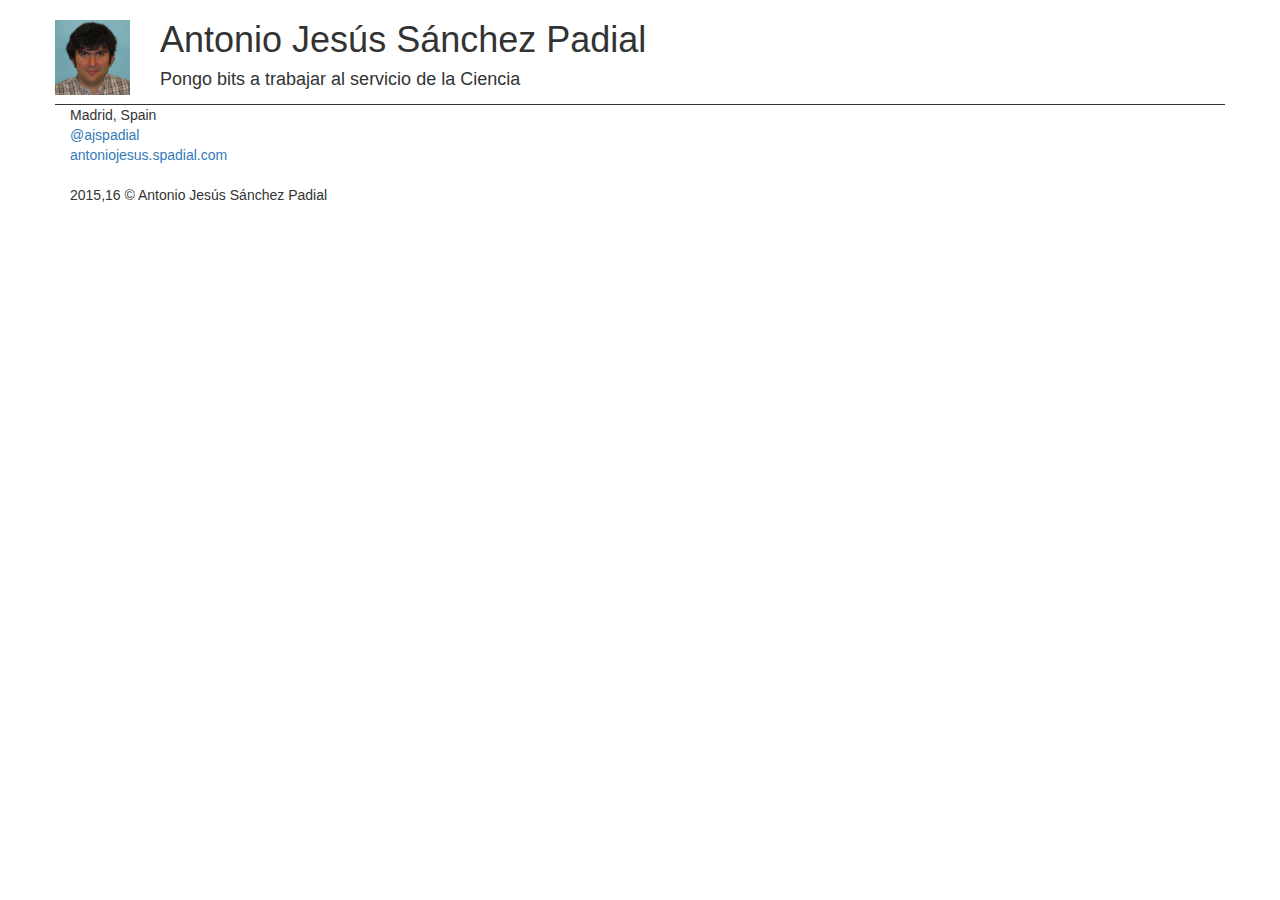
<file: index.html>
<html lang="es">
  <head>
    <meta charset="utf-8">
    <title>ajspadial ::: Antonio Jesús Sánchez Padial</title>
    <link rel="stylesheet" href="https://maxcdn.bootstrapcdn.com/bootstrap/3.3.4/css/bootstrap.min.css">
    <link rel="stylesheet" href="css/main.css">
    <link rel="icon" href="img/ajspadial.jpg">
  </head>
  <body class="vcard">
    <div class="container">
      <div class="row">
      <div class="header">
        <img class="picture u-photo" src="img/ajspadial.jpg">
        <h1 class="fn"><span class="given-name">Antonio Jesús</span> <span class="family-name">Sánchez Padial</span></h1>
        <h4 class="p-note">Pongo bits a trabajar al servicio de la Ciencia</h4>
      </div>
      <div class="col-md-3 ">
      <address>
        <span class="addr"><span class="locality">Madrid</span>, <span class="country-name">Spain</span></span><br>
        <a href="https://twitter.com/ajspadial" rel="me">@ajspadial</a><br>
        <a class="u-url" href="http://antoniojesus.spadial.com" rel="me">antoniojesus.spadial.com</a>

      </address>
      </div>
      </div>
      <footer>
        2015,16 © Antonio Jesús Sánchez Padial
      </footer>
    </div>
    <script src="https://maxcdn.bootstrapcdn.com/bootstrap/3.3.4/js/bootstrap.min.js"></script>
  </body>
</html>
</file>
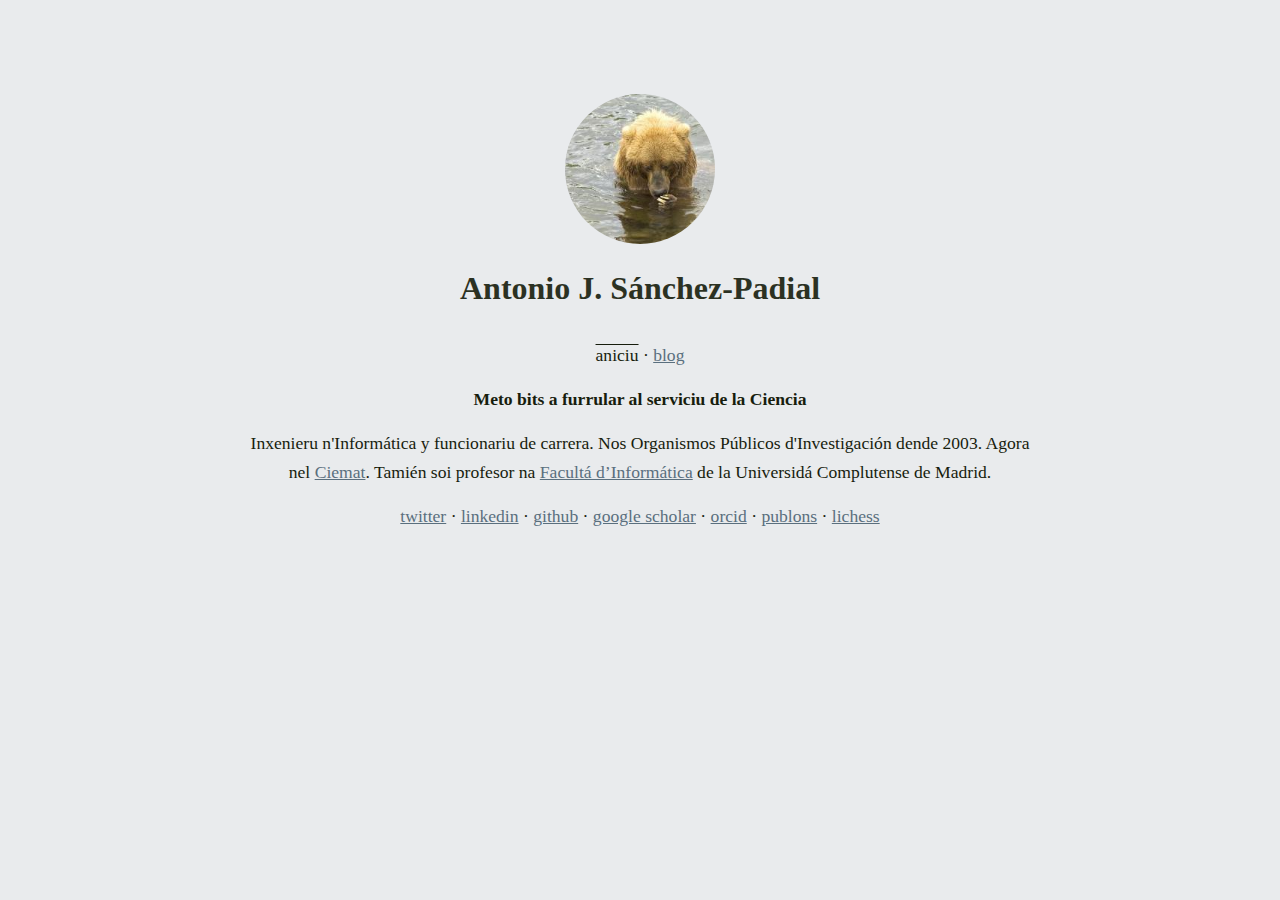
<file: 2024/index.html>
<!DOCTYPE html>
<html xmlns="http://www.w3.org/1999/xhtml" lang="en" xml:lang="en"><head>

<meta charset="utf-8">
<meta name="generator" content="quarto-1.3.433">

<meta name="viewport" content="width=device-width, initial-scale=1.0, user-scalable=yes">


<title>Antonio J. Sánchez-Padial</title>
<style>
code{white-space: pre-wrap;}
span.smallcaps{font-variant: small-caps;}
div.columns{display: flex; gap: min(4vw, 1.5em);}
div.column{flex: auto; overflow-x: auto;}
div.hanging-indent{margin-left: 1.5em; text-indent: -1.5em;}
ul.task-list{list-style: none;}
ul.task-list li input[type="checkbox"] {
  width: 0.8em;
  margin: 0 0.8em 0.2em -1em; /* quarto-specific, see https://github.com/quarto-dev/quarto-cli/issues/4556 */ 
  vertical-align: middle;
}
</style>


<script src="site_libs/quarto-nav/quarto-nav.js"></script>
<script src="site_libs/clipboard/clipboard.min.js"></script>
<script src="site_libs/quarto-search/autocomplete.umd.js"></script>
<script src="site_libs/quarto-search/fuse.min.js"></script>
<script src="site_libs/quarto-search/quarto-search.js"></script>
<meta name="quarto:offset" content="./">
<script src="site_libs/quarto-html/quarto.js"></script>
<script src="site_libs/quarto-html/popper.min.js"></script>
<script src="site_libs/quarto-html/tippy.umd.min.js"></script>
<link href="site_libs/quarto-html/tippy.css" rel="stylesheet">
<link href="site_libs/quarto-html/quarto-syntax-highlighting.css" rel="stylesheet" id="quarto-text-highlighting-styles">
<script src="site_libs/bootstrap/bootstrap.min.js"></script>
<link href="site_libs/bootstrap/bootstrap-icons.css" rel="stylesheet">
<link href="site_libs/bootstrap/bootstrap.min.css" rel="stylesheet" id="quarto-bootstrap" data-mode="light">
<script id="quarto-search-options" type="application/json">{
  "location": "sidebar",
  "copy-button": false,
  "collapse-after": 3,
  "panel-placement": "start",
  "type": "textbox",
  "limit": 20,
  "language": {
    "search-no-results-text": "No results",
    "search-matching-documents-text": "matching documents",
    "search-copy-link-title": "Copy link to search",
    "search-hide-matches-text": "Hide additional matches",
    "search-more-match-text": "more match in this document",
    "search-more-matches-text": "more matches in this document",
    "search-clear-button-title": "Clear",
    "search-detached-cancel-button-title": "Cancel",
    "search-submit-button-title": "Submit",
    "search-label": "Search"
  }
}</script>


<link rel="stylesheet" href="styles.css">
</head>

<body class="fullcontent">

<div id="quarto-search-results"></div>
<!-- content -->
<div id="quarto-content" class="quarto-container page-columns page-rows-contents page-layout-article">
<!-- sidebar -->
<!-- margin-sidebar -->
    
<!-- main -->
<div class="quarto-about-jolla">
  <img src="bear200.jpg" class="about-image
  round " style="height: 150px; width: 150px;">
 <header id="title-block-header" class="quarto-title-block default">
<div class="quarto-title">
<h1 class="title">Antonio J. Sánchez-Padial</h1>
</div>
<div class="quarto-title-meta">
  </div>
</header><main class="content" id="quarto-document-content">
<p><span class="current-menu">aniciu</span> · <a href="./blog">blog</a></p>
<p><strong>Meto bits a furrular al serviciu de la Ciencia</strong></p>
<p>Inxenieru n'Informática y funcionariu de carrera. Nos Organismos Públicos d'Investigación dende 2003. Agora nel <a href="https://ciemat.es/">Ciemat</a>. 
  Tamién soi profesor na <a href="https://informatica.ucm.es/">Facultá d’Informática</a> de la Universidá Complutense de Madrid.</p>
<p><a href="https://twitter.com/ajspadial">twitter</a> · <a href="https://linkedin.com/li/ajspadial">linkedin</a> · <a href="https://github.com/ajspadial">github</a> · <a href="https://scholar.google.es/citations?user=Z5lx1_0AAAAJ">google scholar</a> · <a href="https://orcid.org/0000-0001-9532-3133">orcid</a> · <a href="https://publons.com/researcher/1487009/antonio-j-sanchez-padial/">publons</a> · <a href="https://lichess.org/@/ElPadial">lichess</a></p>
<script>
  var image = document.getElementsByClassName("about-image")[0];
  console.log(image);
  image.onmouseover = function(){this.src='M_Q1Be0g_400x400.jpg';};
  image.onmouseout = function(){this.src='bear200.jpg'};
</script>


</main>  
</div>
 <!-- /main -->
<script id="quarto-html-after-body" type="application/javascript">
window.document.addEventListener("DOMContentLoaded", function (event) {
  const toggleBodyColorMode = (bsSheetEl) => {
    const mode = bsSheetEl.getAttribute("data-mode");
    const bodyEl = window.document.querySelector("body");
    if (mode === "dark") {
      bodyEl.classList.add("quarto-dark");
      bodyEl.classList.remove("quarto-light");
    } else {
      bodyEl.classList.add("quarto-light");
      bodyEl.classList.remove("quarto-dark");
    }
  }
  const toggleBodyColorPrimary = () => {
    const bsSheetEl = window.document.querySelector("link#quarto-bootstrap");
    if (bsSheetEl) {
      toggleBodyColorMode(bsSheetEl);
    }
  }
  toggleBodyColorPrimary();  
  const isCodeAnnotation = (el) => {
    for (const clz of el.classList) {
      if (clz.startsWith('code-annotation-')) {                     
        return true;
      }
    }
    return false;
  }
  const clipboard = new window.ClipboardJS('.code-copy-button', {
    text: function(trigger) {
      const codeEl = trigger.previousElementSibling.cloneNode(true);
      for (const childEl of codeEl.children) {
        if (isCodeAnnotation(childEl)) {
          childEl.remove();
        }
      }
      return codeEl.innerText;
    }
  });
  clipboard.on('success', function(e) {
    // button target
    const button = e.trigger;
    // don't keep focus
    button.blur();
    // flash "checked"
    button.classList.add('code-copy-button-checked');
    var currentTitle = button.getAttribute("title");
    button.setAttribute("title", "Copied!");
    let tooltip;
    if (window.bootstrap) {
      button.setAttribute("data-bs-toggle", "tooltip");
      button.setAttribute("data-bs-placement", "left");
      button.setAttribute("data-bs-title", "Copied!");
      tooltip = new bootstrap.Tooltip(button, 
        { trigger: "manual", 
          customClass: "code-copy-button-tooltip",
          offset: [0, -8]});
      tooltip.show();    
    }
    setTimeout(function() {
      if (tooltip) {
        tooltip.hide();
        button.removeAttribute("data-bs-title");
        button.removeAttribute("data-bs-toggle");
        button.removeAttribute("data-bs-placement");
      }
      button.setAttribute("title", currentTitle);
      button.classList.remove('code-copy-button-checked');
    }, 1000);
    // clear code selection
    e.clearSelection();
  });
  function tippyHover(el, contentFn) {
    const config = {
      allowHTML: true,
      content: contentFn,
      maxWidth: 500,
      delay: 100,
      arrow: false,
      appendTo: function(el) {
          return el.parentElement;
      },
      interactive: true,
      interactiveBorder: 10,
      theme: 'quarto',
      placement: 'bottom-start'
    };
    window.tippy(el, config); 
  }
  const noterefs = window.document.querySelectorAll('a[role="doc-noteref"]');
  for (var i=0; i<noterefs.length; i++) {
    const ref = noterefs[i];
    tippyHover(ref, function() {
      // use id or data attribute instead here
      let href = ref.getAttribute('data-footnote-href') || ref.getAttribute('href');
      try { href = new URL(href).hash; } catch {}
      const id = href.replace(/^#\/?/, "");
      const note = window.document.getElementById(id);
      return note.innerHTML;
    });
  }
      let selectedAnnoteEl;
      const selectorForAnnotation = ( cell, annotation) => {
        let cellAttr = 'data-code-cell="' + cell + '"';
        let lineAttr = 'data-code-annotation="' +  annotation + '"';
        const selector = 'span[' + cellAttr + '][' + lineAttr + ']';
        return selector;
      }
      const selectCodeLines = (annoteEl) => {
        const doc = window.document;
        const targetCell = annoteEl.getAttribute("data-target-cell");
        const targetAnnotation = annoteEl.getAttribute("data-target-annotation");
        const annoteSpan = window.document.querySelector(selectorForAnnotation(targetCell, targetAnnotation));
        const lines = annoteSpan.getAttribute("data-code-lines").split(",");
        const lineIds = lines.map((line) => {
          return targetCell + "-" + line;
        })
        let top = null;
        let height = null;
        let parent = null;
        if (lineIds.length > 0) {
            //compute the position of the single el (top and bottom and make a div)
            const el = window.document.getElementById(lineIds[0]);
            top = el.offsetTop;
            height = el.offsetHeight;
            parent = el.parentElement.parentElement;
          if (lineIds.length > 1) {
            const lastEl = window.document.getElementById(lineIds[lineIds.length - 1]);
            const bottom = lastEl.offsetTop + lastEl.offsetHeight;
            height = bottom - top;
          }
          if (top !== null && height !== null && parent !== null) {
            // cook up a div (if necessary) and position it 
            let div = window.document.getElementById("code-annotation-line-highlight");
            if (div === null) {
              div = window.document.createElement("div");
              div.setAttribute("id", "code-annotation-line-highlight");
              div.style.position = 'absolute';
              parent.appendChild(div);
            }
            div.style.top = top - 2 + "px";
            div.style.height = height + 4 + "px";
            let gutterDiv = window.document.getElementById("code-annotation-line-highlight-gutter");
            if (gutterDiv === null) {
              gutterDiv = window.document.createElement("div");
              gutterDiv.setAttribute("id", "code-annotation-line-highlight-gutter");
              gutterDiv.style.position = 'absolute';
              const codeCell = window.document.getElementById(targetCell);
              const gutter = codeCell.querySelector('.code-annotation-gutter');
              gutter.appendChild(gutterDiv);
            }
            gutterDiv.style.top = top - 2 + "px";
            gutterDiv.style.height = height + 4 + "px";
          }
          selectedAnnoteEl = annoteEl;
        }
      };
      const unselectCodeLines = () => {
        const elementsIds = ["code-annotation-line-highlight", "code-annotation-line-highlight-gutter"];
        elementsIds.forEach((elId) => {
          const div = window.document.getElementById(elId);
          if (div) {
            div.remove();
          }
        });
        selectedAnnoteEl = undefined;
      };
      // Attach click handler to the DT
      const annoteDls = window.document.querySelectorAll('dt[data-target-cell]');
      for (const annoteDlNode of annoteDls) {
        annoteDlNode.addEventListener('click', (event) => {
          const clickedEl = event.target;
          if (clickedEl !== selectedAnnoteEl) {
            unselectCodeLines();
            const activeEl = window.document.querySelector('dt[data-target-cell].code-annotation-active');
            if (activeEl) {
              activeEl.classList.remove('code-annotation-active');
            }
            selectCodeLines(clickedEl);
            clickedEl.classList.add('code-annotation-active');
          } else {
            // Unselect the line
            unselectCodeLines();
            clickedEl.classList.remove('code-annotation-active');
          }
        });
      }
  const findCites = (el) => {
    const parentEl = el.parentElement;
    if (parentEl) {
      const cites = parentEl.dataset.cites;
      if (cites) {
        return {
          el,
          cites: cites.split(' ')
        };
      } else {
        return findCites(el.parentElement)
      }
    } else {
      return undefined;
    }
  };
  var bibliorefs = window.document.querySelectorAll('a[role="doc-biblioref"]');
  for (var i=0; i<bibliorefs.length; i++) {
    const ref = bibliorefs[i];
    const citeInfo = findCites(ref);
    if (citeInfo) {
      tippyHover(citeInfo.el, function() {
        var popup = window.document.createElement('div');
        citeInfo.cites.forEach(function(cite) {
          var citeDiv = window.document.createElement('div');
          citeDiv.classList.add('hanging-indent');
          citeDiv.classList.add('csl-entry');
          var biblioDiv = window.document.getElementById('ref-' + cite);
          if (biblioDiv) {
            citeDiv.innerHTML = biblioDiv.innerHTML;
          }
          popup.appendChild(citeDiv);
        });
        return popup.innerHTML;
      });
    }
  }
});
</script>
</div> <!-- /content -->



</body></html>
</file>
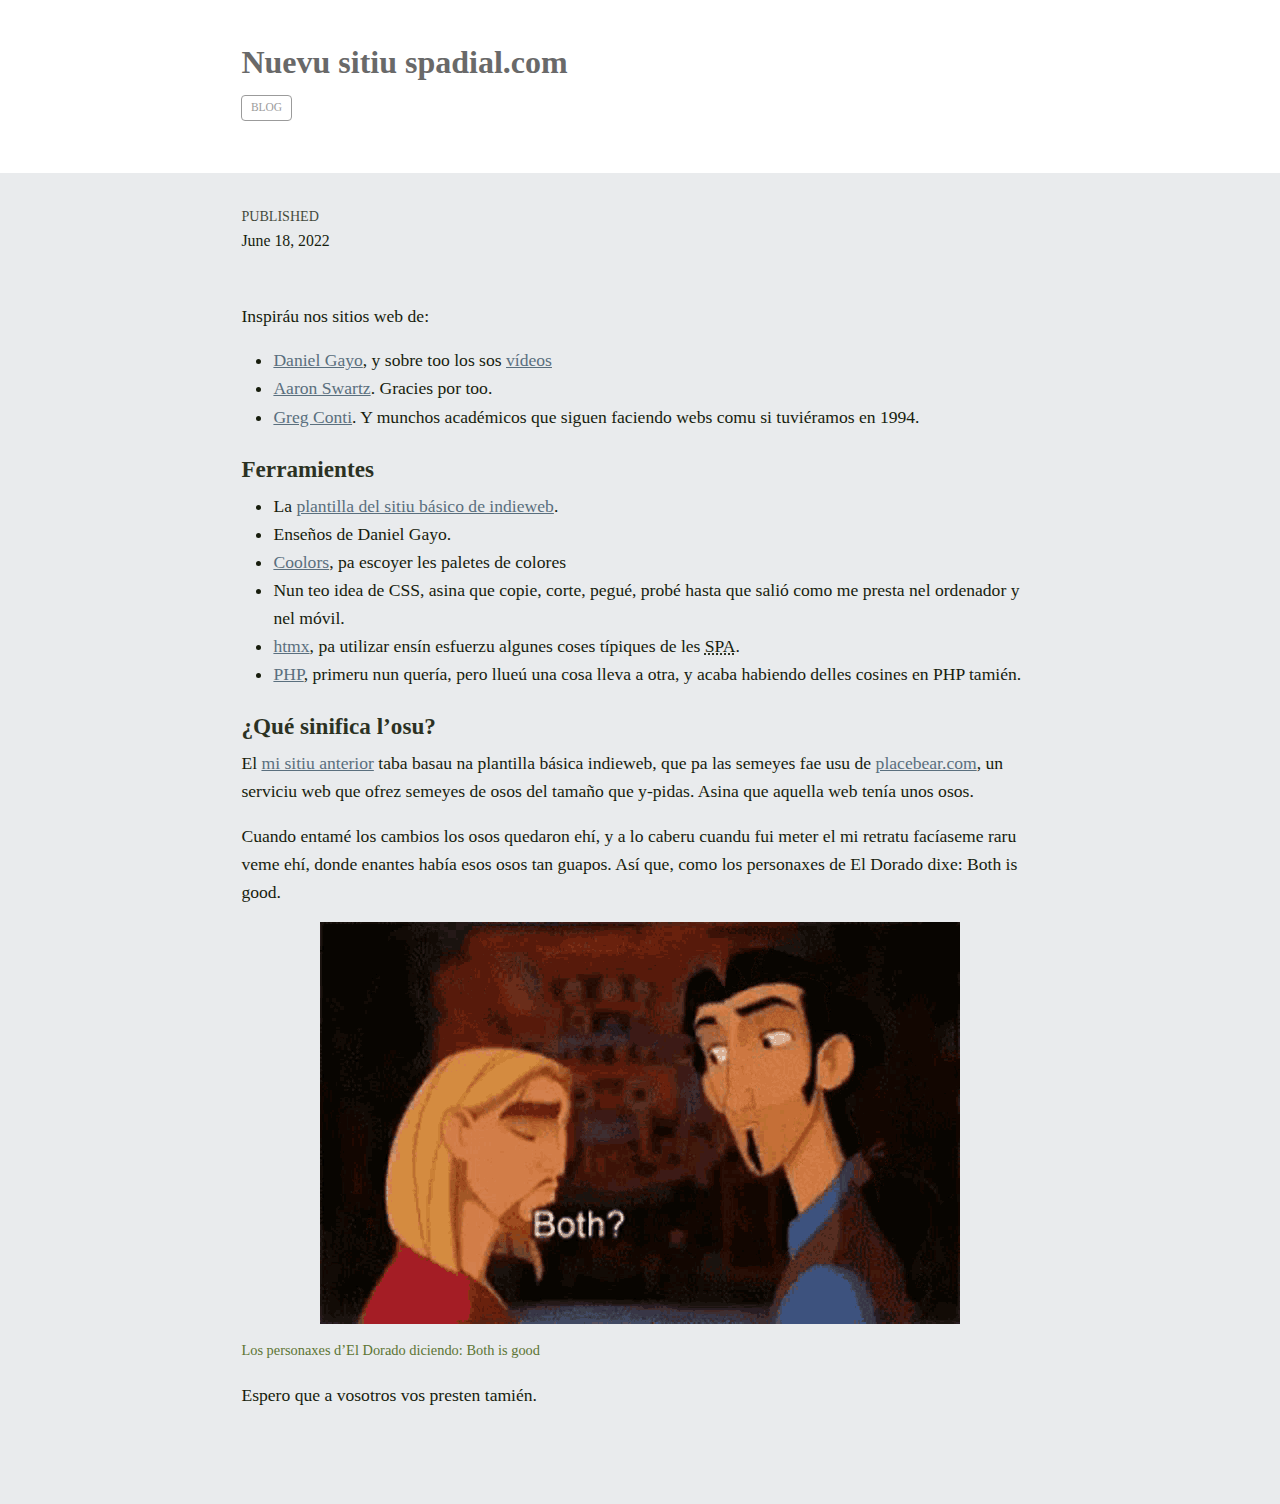
<file: 2024/blog/posts/nuevu-sitiu/index.html>
<!DOCTYPE html>
<html xmlns="http://www.w3.org/1999/xhtml" lang="ast" xml:lang="ast"><head>

<meta charset="utf-8">
<meta name="generator" content="quarto-1.3.433">

<meta name="viewport" content="width=device-width, initial-scale=1.0, user-scalable=yes">

<meta name="dcterms.date" content="2022-06-18">

<title>Nuevu sitiu spadial.com</title>
<style>
code{white-space: pre-wrap;}
span.smallcaps{font-variant: small-caps;}
div.columns{display: flex; gap: min(4vw, 1.5em);}
div.column{flex: auto; overflow-x: auto;}
div.hanging-indent{margin-left: 1.5em; text-indent: -1.5em;}
ul.task-list{list-style: none;}
ul.task-list li input[type="checkbox"] {
  width: 0.8em;
  margin: 0 0.8em 0.2em -1em; /* quarto-specific, see https://github.com/quarto-dev/quarto-cli/issues/4556 */ 
  vertical-align: middle;
}
</style>


<script src="../../../site_libs/quarto-nav/quarto-nav.js"></script>
<script src="../../../site_libs/clipboard/clipboard.min.js"></script>
<script src="../../../site_libs/quarto-search/autocomplete.umd.js"></script>
<script src="../../../site_libs/quarto-search/fuse.min.js"></script>
<script src="../../../site_libs/quarto-search/quarto-search.js"></script>
<meta name="quarto:offset" content="../../../">
<script src="../../../site_libs/quarto-html/quarto.js"></script>
<script src="../../../site_libs/quarto-html/popper.min.js"></script>
<script src="../../../site_libs/quarto-html/tippy.umd.min.js"></script>
<script src="../../../site_libs/quarto-html/anchor.min.js"></script>
<link href="../../../site_libs/quarto-html/tippy.css" rel="stylesheet">
<link href="../../../site_libs/quarto-html/quarto-syntax-highlighting.css" rel="stylesheet" id="quarto-text-highlighting-styles">
<script src="../../../site_libs/bootstrap/bootstrap.min.js"></script>
<link href="../../../site_libs/bootstrap/bootstrap-icons.css" rel="stylesheet">
<link href="../../../site_libs/bootstrap/bootstrap.min.css" rel="stylesheet" id="quarto-bootstrap" data-mode="light">
<script id="quarto-search-options" type="application/json">{
  "location": "sidebar",
  "copy-button": false,
  "collapse-after": 3,
  "panel-placement": "start",
  "type": "textbox",
  "limit": 20,
  "language": {
    "search-no-results-text": "No results",
    "search-matching-documents-text": "matching documents",
    "search-copy-link-title": "Copy link to search",
    "search-hide-matches-text": "Hide additional matches",
    "search-more-match-text": "more match in this document",
    "search-more-matches-text": "more matches in this document",
    "search-clear-button-title": "Clear",
    "search-detached-cancel-button-title": "Cancel",
    "search-submit-button-title": "Submit",
    "search-label": "Search"
  }
}</script>


<link rel="stylesheet" href="../../../styles.css">
</head>

<body class="fullcontent">

<div id="quarto-search-results"></div>
<!-- content -->
<header id="title-block-header" class="quarto-title-block default page-columns page-full">
  <div class="quarto-title-banner page-columns page-full">
    <div class="quarto-title column-body">
      <h1 class="title">Nuevu sitiu spadial.com</h1>
                                <div class="quarto-categories">
                <div class="quarto-category">blog</div>
              </div>
                  </div>
  </div>
    
  
  <div class="quarto-title-meta">

      
      <div>
      <div class="quarto-title-meta-heading">Published</div>
      <div class="quarto-title-meta-contents">
        <p class="date">June 18, 2022</p>
      </div>
    </div>
    
      
    </div>
    
  
  </header><div id="quarto-content" class="quarto-container page-columns page-rows-contents page-layout-article">
<!-- sidebar -->
<!-- margin-sidebar -->
    
<!-- main -->
<main class="content quarto-banner-title-block" id="quarto-document-content">




<p>Inspiráu nos sitios web de:</p>
<ul>
<li><a href="https://danigayo.info/">Daniel Gayo</a>, y sobre too los sos <a href="https://www.youtube.com/playlist?list=PLoSpcFclox5vvSS3cMXhij9HIHK15iDtj">vídeos</a><br>
</li>
<li><a href="http://www.aaronsw.com/">Aaron Swartz</a>. Gracies por too.<br>
</li>
<li><a href="http://www.gregconti.com/">Greg Conti</a>. Y munchos académicos que siguen faciendo webs comu si tuviéramos en 1994.</li>
</ul>
<section id="ferramientes" class="level3">
<h3 class="anchored" data-anchor-id="ferramientes">Ferramientes</h3>
<ul>
<li>La <a href="https://github.com/indieweb/blank-gh-site">plantilla del sitiu básico de indieweb</a>.<br>
</li>
<li>Enseños de Daniel Gayo.<br>
</li>
<li><a href="https://coolors.co/">Coolors</a>, pa escoyer les paletes de colores<br>
</li>
<li>Nun teo idea de CSS, asina que copie, corte, pegué, probé hasta que salió como me presta nel ordenador y nel móvil.<br>
</li>
<li><a href="https://htmx.org/">htmx</a>, pa utilizar ensín esfuerzu algunes coses típiques de les <acronym lang="en" title="Single Page Application">SPA</acronym>.<br>
</li>
<li><a href="https://www.php.net/">PHP</a>, primeru nun quería, pero llueú una cosa lleva a otra, y acaba habiendo delles cosines en PHP tamién.</li>
</ul>
</section>
<section id="qué-sinifica-losu" class="level3">
<h3 class="anchored" data-anchor-id="qué-sinifica-losu">¿Qué sinifica l’osu?</h3>
<p>El <a href="https://web.archive.org/web/20220518231002/http://www.spadial.com/">mi sitiu anterior</a> taba basau na plantilla básica indieweb, que pa las semeyes fae usu de <a href="https://placebear.com">placebear.com</a>, un serviciu web que ofrez semeyes de osos del tamaño que y-pidas. Asina que aquella web tenía unos osos.</p>
<p>Cuando entamé los cambios los osos quedaron ehí, y a lo caberu cuandu fui meter el mi retratu facíaseme raru veme ehí, donde enantes había esos osos tan guapos. Así que, como los personaxes de El Dorado dixe: Both is good.</p>
<div class="quarto-figure quarto-figure-center">
<figure class="figure">
<p><img src="eldorado_bothisgood.gif" class="img-fluid figure-img"></p>
<figcaption class="figure-caption">Los personaxes d’El Dorado diciendo: Both is good</figcaption>
</figure>
</div>
<p>Espero que a vosotros vos presten tamién.</p>


</section>

</main> <!-- /main -->
<script id="quarto-html-after-body" type="application/javascript">
window.document.addEventListener("DOMContentLoaded", function (event) {
  const toggleBodyColorMode = (bsSheetEl) => {
    const mode = bsSheetEl.getAttribute("data-mode");
    const bodyEl = window.document.querySelector("body");
    if (mode === "dark") {
      bodyEl.classList.add("quarto-dark");
      bodyEl.classList.remove("quarto-light");
    } else {
      bodyEl.classList.add("quarto-light");
      bodyEl.classList.remove("quarto-dark");
    }
  }
  const toggleBodyColorPrimary = () => {
    const bsSheetEl = window.document.querySelector("link#quarto-bootstrap");
    if (bsSheetEl) {
      toggleBodyColorMode(bsSheetEl);
    }
  }
  toggleBodyColorPrimary();  
  const icon = "";
  const anchorJS = new window.AnchorJS();
  anchorJS.options = {
    placement: 'right',
    icon: icon
  };
  anchorJS.add('.anchored');
  const isCodeAnnotation = (el) => {
    for (const clz of el.classList) {
      if (clz.startsWith('code-annotation-')) {                     
        return true;
      }
    }
    return false;
  }
  const clipboard = new window.ClipboardJS('.code-copy-button', {
    text: function(trigger) {
      const codeEl = trigger.previousElementSibling.cloneNode(true);
      for (const childEl of codeEl.children) {
        if (isCodeAnnotation(childEl)) {
          childEl.remove();
        }
      }
      return codeEl.innerText;
    }
  });
  clipboard.on('success', function(e) {
    // button target
    const button = e.trigger;
    // don't keep focus
    button.blur();
    // flash "checked"
    button.classList.add('code-copy-button-checked');
    var currentTitle = button.getAttribute("title");
    button.setAttribute("title", "Copied!");
    let tooltip;
    if (window.bootstrap) {
      button.setAttribute("data-bs-toggle", "tooltip");
      button.setAttribute("data-bs-placement", "left");
      button.setAttribute("data-bs-title", "Copied!");
      tooltip = new bootstrap.Tooltip(button, 
        { trigger: "manual", 
          customClass: "code-copy-button-tooltip",
          offset: [0, -8]});
      tooltip.show();    
    }
    setTimeout(function() {
      if (tooltip) {
        tooltip.hide();
        button.removeAttribute("data-bs-title");
        button.removeAttribute("data-bs-toggle");
        button.removeAttribute("data-bs-placement");
      }
      button.setAttribute("title", currentTitle);
      button.classList.remove('code-copy-button-checked');
    }, 1000);
    // clear code selection
    e.clearSelection();
  });
  function tippyHover(el, contentFn) {
    const config = {
      allowHTML: true,
      content: contentFn,
      maxWidth: 500,
      delay: 100,
      arrow: false,
      appendTo: function(el) {
          return el.parentElement;
      },
      interactive: true,
      interactiveBorder: 10,
      theme: 'quarto',
      placement: 'bottom-start'
    };
    window.tippy(el, config); 
  }
  const noterefs = window.document.querySelectorAll('a[role="doc-noteref"]');
  for (var i=0; i<noterefs.length; i++) {
    const ref = noterefs[i];
    tippyHover(ref, function() {
      // use id or data attribute instead here
      let href = ref.getAttribute('data-footnote-href') || ref.getAttribute('href');
      try { href = new URL(href).hash; } catch {}
      const id = href.replace(/^#\/?/, "");
      const note = window.document.getElementById(id);
      return note.innerHTML;
    });
  }
      let selectedAnnoteEl;
      const selectorForAnnotation = ( cell, annotation) => {
        let cellAttr = 'data-code-cell="' + cell + '"';
        let lineAttr = 'data-code-annotation="' +  annotation + '"';
        const selector = 'span[' + cellAttr + '][' + lineAttr + ']';
        return selector;
      }
      const selectCodeLines = (annoteEl) => {
        const doc = window.document;
        const targetCell = annoteEl.getAttribute("data-target-cell");
        const targetAnnotation = annoteEl.getAttribute("data-target-annotation");
        const annoteSpan = window.document.querySelector(selectorForAnnotation(targetCell, targetAnnotation));
        const lines = annoteSpan.getAttribute("data-code-lines").split(",");
        const lineIds = lines.map((line) => {
          return targetCell + "-" + line;
        })
        let top = null;
        let height = null;
        let parent = null;
        if (lineIds.length > 0) {
            //compute the position of the single el (top and bottom and make a div)
            const el = window.document.getElementById(lineIds[0]);
            top = el.offsetTop;
            height = el.offsetHeight;
            parent = el.parentElement.parentElement;
          if (lineIds.length > 1) {
            const lastEl = window.document.getElementById(lineIds[lineIds.length - 1]);
            const bottom = lastEl.offsetTop + lastEl.offsetHeight;
            height = bottom - top;
          }
          if (top !== null && height !== null && parent !== null) {
            // cook up a div (if necessary) and position it 
            let div = window.document.getElementById("code-annotation-line-highlight");
            if (div === null) {
              div = window.document.createElement("div");
              div.setAttribute("id", "code-annotation-line-highlight");
              div.style.position = 'absolute';
              parent.appendChild(div);
            }
            div.style.top = top - 2 + "px";
            div.style.height = height + 4 + "px";
            let gutterDiv = window.document.getElementById("code-annotation-line-highlight-gutter");
            if (gutterDiv === null) {
              gutterDiv = window.document.createElement("div");
              gutterDiv.setAttribute("id", "code-annotation-line-highlight-gutter");
              gutterDiv.style.position = 'absolute';
              const codeCell = window.document.getElementById(targetCell);
              const gutter = codeCell.querySelector('.code-annotation-gutter');
              gutter.appendChild(gutterDiv);
            }
            gutterDiv.style.top = top - 2 + "px";
            gutterDiv.style.height = height + 4 + "px";
          }
          selectedAnnoteEl = annoteEl;
        }
      };
      const unselectCodeLines = () => {
        const elementsIds = ["code-annotation-line-highlight", "code-annotation-line-highlight-gutter"];
        elementsIds.forEach((elId) => {
          const div = window.document.getElementById(elId);
          if (div) {
            div.remove();
          }
        });
        selectedAnnoteEl = undefined;
      };
      // Attach click handler to the DT
      const annoteDls = window.document.querySelectorAll('dt[data-target-cell]');
      for (const annoteDlNode of annoteDls) {
        annoteDlNode.addEventListener('click', (event) => {
          const clickedEl = event.target;
          if (clickedEl !== selectedAnnoteEl) {
            unselectCodeLines();
            const activeEl = window.document.querySelector('dt[data-target-cell].code-annotation-active');
            if (activeEl) {
              activeEl.classList.remove('code-annotation-active');
            }
            selectCodeLines(clickedEl);
            clickedEl.classList.add('code-annotation-active');
          } else {
            // Unselect the line
            unselectCodeLines();
            clickedEl.classList.remove('code-annotation-active');
          }
        });
      }
  const findCites = (el) => {
    const parentEl = el.parentElement;
    if (parentEl) {
      const cites = parentEl.dataset.cites;
      if (cites) {
        return {
          el,
          cites: cites.split(' ')
        };
      } else {
        return findCites(el.parentElement)
      }
    } else {
      return undefined;
    }
  };
  var bibliorefs = window.document.querySelectorAll('a[role="doc-biblioref"]');
  for (var i=0; i<bibliorefs.length; i++) {
    const ref = bibliorefs[i];
    const citeInfo = findCites(ref);
    if (citeInfo) {
      tippyHover(citeInfo.el, function() {
        var popup = window.document.createElement('div');
        citeInfo.cites.forEach(function(cite) {
          var citeDiv = window.document.createElement('div');
          citeDiv.classList.add('hanging-indent');
          citeDiv.classList.add('csl-entry');
          var biblioDiv = window.document.getElementById('ref-' + cite);
          if (biblioDiv) {
            citeDiv.innerHTML = biblioDiv.innerHTML;
          }
          popup.appendChild(citeDiv);
        });
        return popup.innerHTML;
      });
    }
  }
});
</script>
</div> <!-- /content -->



</body></html>
</file>
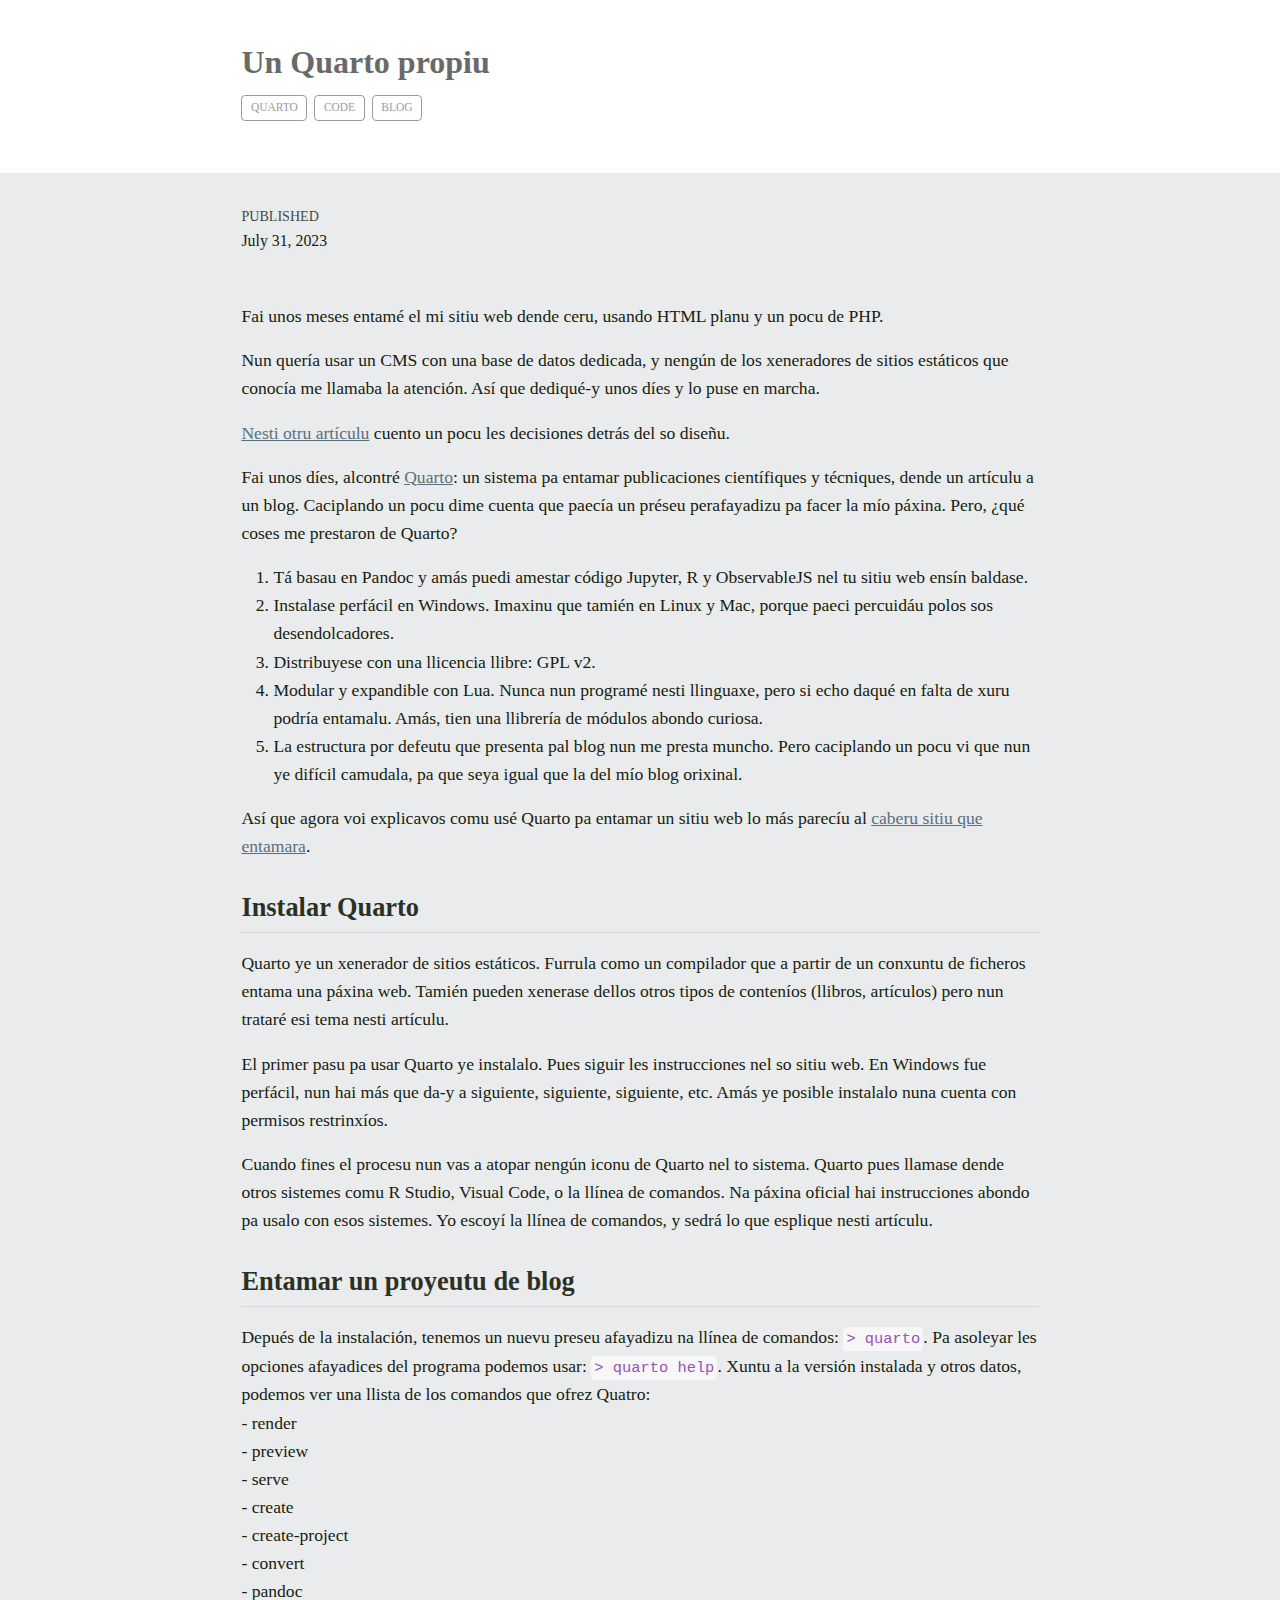
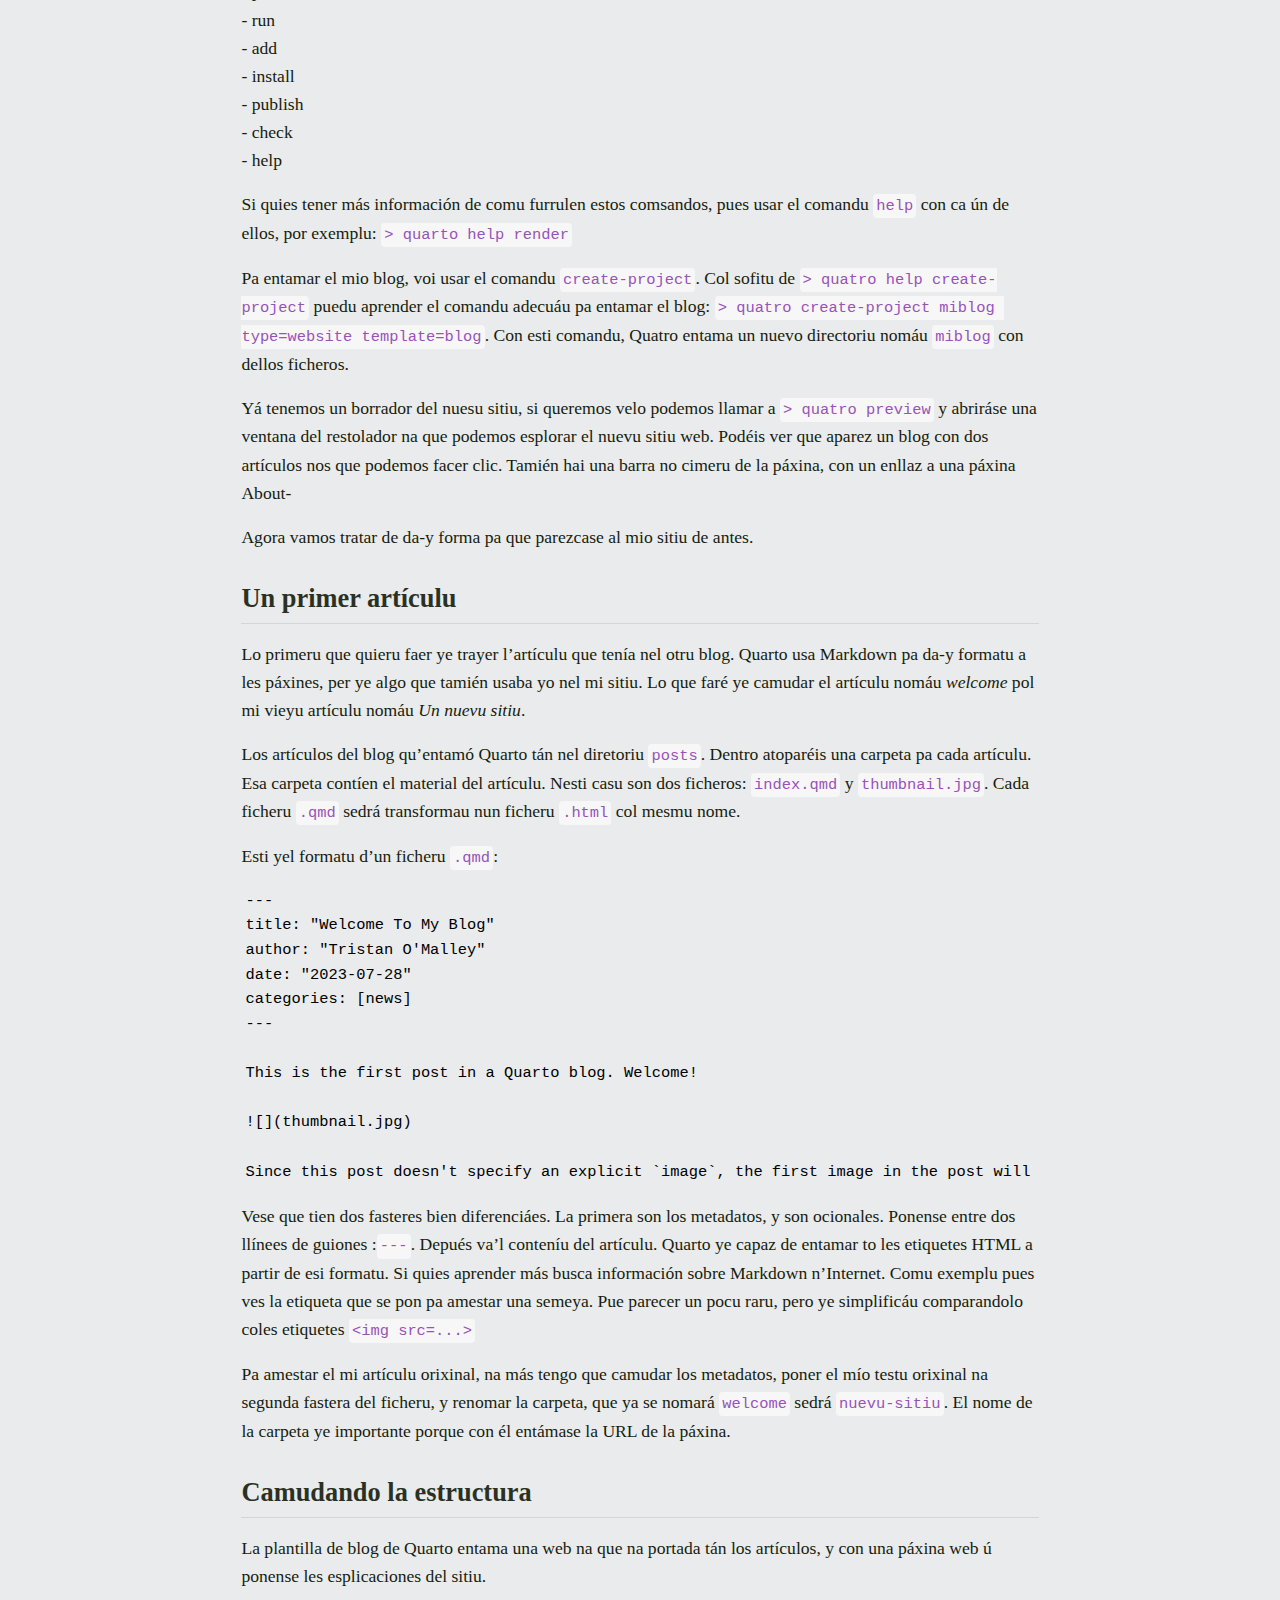
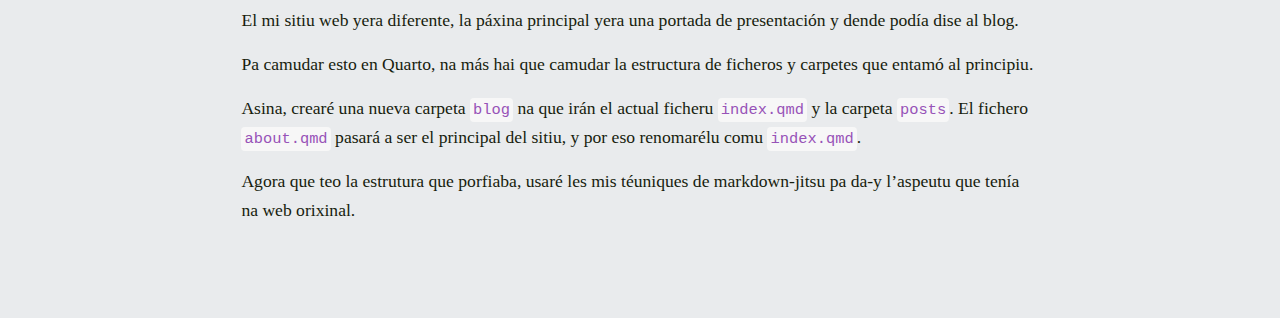
<file: 2024/blog/posts/un-quarto-propiu/index.html>
<!DOCTYPE html>
<html xmlns="http://www.w3.org/1999/xhtml" lang="ast" xml:lang="ast"><head>

<meta charset="utf-8">
<meta name="generator" content="quarto-1.3.433">

<meta name="viewport" content="width=device-width, initial-scale=1.0, user-scalable=yes">

<meta name="dcterms.date" content="2023-07-31">

<title>Un Quarto propiu</title>
<style>
code{white-space: pre-wrap;}
span.smallcaps{font-variant: small-caps;}
div.columns{display: flex; gap: min(4vw, 1.5em);}
div.column{flex: auto; overflow-x: auto;}
div.hanging-indent{margin-left: 1.5em; text-indent: -1.5em;}
ul.task-list{list-style: none;}
ul.task-list li input[type="checkbox"] {
  width: 0.8em;
  margin: 0 0.8em 0.2em -1em; /* quarto-specific, see https://github.com/quarto-dev/quarto-cli/issues/4556 */ 
  vertical-align: middle;
}
</style>


<script src="../../../site_libs/quarto-nav/quarto-nav.js"></script>
<script src="../../../site_libs/clipboard/clipboard.min.js"></script>
<script src="../../../site_libs/quarto-search/autocomplete.umd.js"></script>
<script src="../../../site_libs/quarto-search/fuse.min.js"></script>
<script src="../../../site_libs/quarto-search/quarto-search.js"></script>
<meta name="quarto:offset" content="../../../">
<script src="../../../site_libs/quarto-html/quarto.js"></script>
<script src="../../../site_libs/quarto-html/popper.min.js"></script>
<script src="../../../site_libs/quarto-html/tippy.umd.min.js"></script>
<script src="../../../site_libs/quarto-html/anchor.min.js"></script>
<link href="../../../site_libs/quarto-html/tippy.css" rel="stylesheet">
<link href="../../../site_libs/quarto-html/quarto-syntax-highlighting.css" rel="stylesheet" id="quarto-text-highlighting-styles">
<script src="../../../site_libs/bootstrap/bootstrap.min.js"></script>
<link href="../../../site_libs/bootstrap/bootstrap-icons.css" rel="stylesheet">
<link href="../../../site_libs/bootstrap/bootstrap.min.css" rel="stylesheet" id="quarto-bootstrap" data-mode="light">
<script id="quarto-search-options" type="application/json">{
  "location": "sidebar",
  "copy-button": false,
  "collapse-after": 3,
  "panel-placement": "start",
  "type": "textbox",
  "limit": 20,
  "language": {
    "search-no-results-text": "No results",
    "search-matching-documents-text": "matching documents",
    "search-copy-link-title": "Copy link to search",
    "search-hide-matches-text": "Hide additional matches",
    "search-more-match-text": "more match in this document",
    "search-more-matches-text": "more matches in this document",
    "search-clear-button-title": "Clear",
    "search-detached-cancel-button-title": "Cancel",
    "search-submit-button-title": "Submit",
    "search-label": "Search"
  }
}</script>


<link rel="stylesheet" href="../../../styles.css">
</head>

<body class="fullcontent">

<div id="quarto-search-results"></div>
<!-- content -->
<header id="title-block-header" class="quarto-title-block default page-columns page-full">
  <div class="quarto-title-banner page-columns page-full">
    <div class="quarto-title column-body">
      <h1 class="title">Un Quarto propiu</h1>
                                <div class="quarto-categories">
                <div class="quarto-category">quarto</div>
                <div class="quarto-category">code</div>
                <div class="quarto-category">blog</div>
              </div>
                  </div>
  </div>
    
  
  <div class="quarto-title-meta">

      
      <div>
      <div class="quarto-title-meta-heading">Published</div>
      <div class="quarto-title-meta-contents">
        <p class="date">July 31, 2023</p>
      </div>
    </div>
    
      
    </div>
    
  
  </header><div id="quarto-content" class="quarto-container page-columns page-rows-contents page-layout-article">
<!-- sidebar -->
<!-- margin-sidebar -->
    
<!-- main -->
<main class="content quarto-banner-title-block" id="quarto-document-content">




<p>Fai unos meses entamé el mi sitiu web dende ceru, usando HTML planu y un pocu de PHP.</p>
<p>Nun quería usar un CMS con una base de datos dedicada, y nengún de los xeneradores de sitios estáticos que conocía me llamaba la atención. Así que dediqué-y unos díes y lo puse en marcha.</p>
<p><a href="../../../posts/welcome/">Nesti otru artículu</a> cuento un pocu les decisiones detrás del so diseñu.</p>
<p>Fai unos díes, alcontré <a href="https://quarto.org">Quarto</a>: un sistema pa entamar publicaciones científiques y técniques, dende un artículu a un blog. Caciplando un pocu dime cuenta que paecía un préseu perafayadizu pa facer la mío páxina. Pero, ¿qué coses me prestaron de Quarto?</p>
<ol type="1">
<li>Tá basau en Pandoc y amás puedi amestar código Jupyter, R y ObservableJS nel tu sitiu web ensín baldase.</li>
<li>Instalase perfácil en Windows. Imaxinu que tamién en Linux y Mac, porque paeci percuidáu polos sos desendolcadores.</li>
<li>Distribuyese con una llicencia llibre: GPL v2.</li>
<li>Modular y expandible con Lua. Nunca nun programé nesti llinguaxe, pero si echo daqué en falta de xuru podría entamalu. Amás, tien una llibrería de módulos abondo curiosa.</li>
<li>La estructura por defeutu que presenta pal blog nun me presta muncho. Pero caciplando un pocu vi que nun ye difícil camudala, pa que seya igual que la del mío blog orixinal.</li>
</ol>
<p>Así que agora voi explicavos comu usé Quarto pa entamar un sitiu web lo más parecíu al <a href="">caberu sitiu que entamara</a>.</p>
<section id="instalar-quarto" class="level2">
<h2 class="anchored" data-anchor-id="instalar-quarto">Instalar Quarto</h2>
<p>Quarto ye un xenerador de sitios estáticos. Furrula como un compilador que a partir de un conxuntu de ficheros entama una páxina web. Tamién pueden xenerase dellos otros tipos de conteníos (llibros, artículos) pero nun trataré esi tema nesti artículu.</p>
<p>El primer pasu pa usar Quarto ye instalalo. Pues siguir les instrucciones nel so sitiu web. En Windows fue perfácil, nun hai más que da-y a siguiente, siguiente, siguiente, etc. Amás ye posible instalalo nuna cuenta con permisos restrinxíos.</p>
<p>Cuando fines el procesu nun vas a atopar nengún iconu de Quarto nel to sistema. Quarto pues llamase dende otros sistemes comu R Studio, Visual Code, o la llínea de comandos. Na páxina oficial hai instrucciones abondo pa usalo con esos sistemes. Yo escoyí la llínea de comandos, y sedrá lo que esplique nesti artículu.</p>
</section>
<section id="entamar-un-proyeutu-de-blog" class="level2">
<h2 class="anchored" data-anchor-id="entamar-un-proyeutu-de-blog">Entamar un proyeutu de blog</h2>
<p>Depués de la instalación, tenemos un nuevu preseu afayadizu na llínea de comandos: <code>&gt; quarto</code>. Pa asoleyar les opciones afayadices del programa podemos usar: <code>&gt; quarto help</code>. Xuntu a la versión instalada y otros datos, podemos ver una llista de los comandos que ofrez Quatro:<br>
- render<br>
- preview<br>
- serve<br>
- create<br>
- create-project<br>
- convert<br>
- pandoc<br>
- run<br>
- add<br>
- install<br>
- publish<br>
- check<br>
- help</p>
<p>Si quies tener más información de comu furrulen estos comsandos, pues usar el comandu <code>help</code> con ca ún de ellos, por exemplu: <code>&gt; quarto help render</code></p>
<p>Pa entamar el mio blog, voi usar el comandu <code>create-project</code>. Col sofitu de <code>&gt; quatro help create-project</code> puedu aprender el comandu adecuáu pa entamar el blog: <code>&gt; quatro create-project miblog type=website template=blog</code>. Con esti comandu, Quatro entama un nuevo directoriu nomáu <code>miblog</code> con dellos ficheros.</p>
<p>Yá tenemos un borrador del nuesu sitiu, si queremos velo podemos llamar a <code>&gt; quatro preview</code> y abriráse una ventana del restolador na que podemos esplorar el nuevu sitiu web. Podéis ver que aparez un blog con dos artículos nos que podemos facer clic. Tamién hai una barra no cimeru de la páxina, con un enllaz a una páxina About-</p>
<p>Agora vamos tratar de da-y forma pa que parezcase al mio sitiu de antes.</p>
</section>
<section id="un-primer-artículu" class="level2">
<h2 class="anchored" data-anchor-id="un-primer-artículu">Un primer artículu</h2>
<p>Lo primeru que quieru faer ye trayer l’artículu que tenía nel otru blog. Quarto usa Markdown pa da-y formatu a les páxines, per ye algo que tamién usaba yo nel mi sitiu. Lo que faré ye camudar el artículu nomáu <em>welcome</em> pol mi vieyu artículu nomáu <em>Un nuevu sitiu</em>.</p>
<p>Los artículos del blog qu’entamó Quarto tán nel diretoriu <code>posts</code>. Dentro atoparéis una carpeta pa cada artículu. Esa carpeta contíen el material del artículu. Nesti casu son dos ficheros: <code>index.qmd</code> y <code>thumbnail.jpg</code>. Cada ficheru <code>.qmd</code> sedrá transformau nun ficheru <code>.html</code> col mesmu nome.</p>
<p>Esti yel formatu d’un ficheru <code>.qmd</code>:</p>
<pre><code>---
title: "Welcome To My Blog"
author: "Tristan O'Malley"
date: "2023-07-28"
categories: [news]
---

This is the first post in a Quarto blog. Welcome!

![](thumbnail.jpg)

Since this post doesn't specify an explicit `image`, the first image in the post will be used in the listing page of posts.
</code></pre>
<p>Vese que tien dos fasteres bien diferenciáes. La primera son los metadatos, y son ocionales. Ponense entre dos llínees de guiones :<code>---</code>. Depués va’l conteníu del artículu. Quarto ye capaz de entamar to les etiquetes HTML a partir de esi formatu. Si quies aprender más busca información sobre Markdown n’Internet. Comu exemplu pues ves la etiqueta que se pon pa amestar una semeya. Pue parecer un pocu raru, pero ye simplificáu comparandolo coles etiquetes <code>&lt;img src=...&gt;</code></p>
<p>Pa amestar el mi artículu orixinal, na más tengo que camudar los metadatos, poner el mío testu orixinal na segunda fastera del ficheru, y renomar la carpeta, que ya se nomará <code>welcome</code> sedrá <code>nuevu-sitiu</code>. El nome de la carpeta ye importante porque con él entámase la URL de la páxina.</p>
</section>
<section id="camudando-la-estructura" class="level2">
<h2 class="anchored" data-anchor-id="camudando-la-estructura">Camudando la estructura</h2>
<p>La plantilla de blog de Quarto entama una web na que na portada tán los artículos, y con una páxina web ú ponense les esplicaciones del sitiu.</p>
<p>El mi sitiu web yera diferente, la páxina principal yera una portada de presentación y dende podía dise al blog.</p>
<p>Pa camudar esto en Quarto, na más hai que camudar la estructura de ficheros y carpetes que entamó al principiu.</p>
<p>Asina, crearé una nueva carpeta <code>blog</code> na que irán el actual ficheru <code>index.qmd</code> y la carpeta <code>posts</code>. El fichero <code>about.qmd</code> pasará a ser el principal del sitiu, y por eso renomarélu comu <code>index.qmd</code>.</p>
<p>Agora que teo la estrutura que porfiaba, usaré les mis téuniques de markdown-jitsu pa da-y l’aspeutu que tenía na web orixinal.</p>


</section>

</main> <!-- /main -->
<script id="quarto-html-after-body" type="application/javascript">
window.document.addEventListener("DOMContentLoaded", function (event) {
  const toggleBodyColorMode = (bsSheetEl) => {
    const mode = bsSheetEl.getAttribute("data-mode");
    const bodyEl = window.document.querySelector("body");
    if (mode === "dark") {
      bodyEl.classList.add("quarto-dark");
      bodyEl.classList.remove("quarto-light");
    } else {
      bodyEl.classList.add("quarto-light");
      bodyEl.classList.remove("quarto-dark");
    }
  }
  const toggleBodyColorPrimary = () => {
    const bsSheetEl = window.document.querySelector("link#quarto-bootstrap");
    if (bsSheetEl) {
      toggleBodyColorMode(bsSheetEl);
    }
  }
  toggleBodyColorPrimary();  
  const icon = "";
  const anchorJS = new window.AnchorJS();
  anchorJS.options = {
    placement: 'right',
    icon: icon
  };
  anchorJS.add('.anchored');
  const isCodeAnnotation = (el) => {
    for (const clz of el.classList) {
      if (clz.startsWith('code-annotation-')) {                     
        return true;
      }
    }
    return false;
  }
  const clipboard = new window.ClipboardJS('.code-copy-button', {
    text: function(trigger) {
      const codeEl = trigger.previousElementSibling.cloneNode(true);
      for (const childEl of codeEl.children) {
        if (isCodeAnnotation(childEl)) {
          childEl.remove();
        }
      }
      return codeEl.innerText;
    }
  });
  clipboard.on('success', function(e) {
    // button target
    const button = e.trigger;
    // don't keep focus
    button.blur();
    // flash "checked"
    button.classList.add('code-copy-button-checked');
    var currentTitle = button.getAttribute("title");
    button.setAttribute("title", "Copied!");
    let tooltip;
    if (window.bootstrap) {
      button.setAttribute("data-bs-toggle", "tooltip");
      button.setAttribute("data-bs-placement", "left");
      button.setAttribute("data-bs-title", "Copied!");
      tooltip = new bootstrap.Tooltip(button, 
        { trigger: "manual", 
          customClass: "code-copy-button-tooltip",
          offset: [0, -8]});
      tooltip.show();    
    }
    setTimeout(function() {
      if (tooltip) {
        tooltip.hide();
        button.removeAttribute("data-bs-title");
        button.removeAttribute("data-bs-toggle");
        button.removeAttribute("data-bs-placement");
      }
      button.setAttribute("title", currentTitle);
      button.classList.remove('code-copy-button-checked');
    }, 1000);
    // clear code selection
    e.clearSelection();
  });
  function tippyHover(el, contentFn) {
    const config = {
      allowHTML: true,
      content: contentFn,
      maxWidth: 500,
      delay: 100,
      arrow: false,
      appendTo: function(el) {
          return el.parentElement;
      },
      interactive: true,
      interactiveBorder: 10,
      theme: 'quarto',
      placement: 'bottom-start'
    };
    window.tippy(el, config); 
  }
  const noterefs = window.document.querySelectorAll('a[role="doc-noteref"]');
  for (var i=0; i<noterefs.length; i++) {
    const ref = noterefs[i];
    tippyHover(ref, function() {
      // use id or data attribute instead here
      let href = ref.getAttribute('data-footnote-href') || ref.getAttribute('href');
      try { href = new URL(href).hash; } catch {}
      const id = href.replace(/^#\/?/, "");
      const note = window.document.getElementById(id);
      return note.innerHTML;
    });
  }
      let selectedAnnoteEl;
      const selectorForAnnotation = ( cell, annotation) => {
        let cellAttr = 'data-code-cell="' + cell + '"';
        let lineAttr = 'data-code-annotation="' +  annotation + '"';
        const selector = 'span[' + cellAttr + '][' + lineAttr + ']';
        return selector;
      }
      const selectCodeLines = (annoteEl) => {
        const doc = window.document;
        const targetCell = annoteEl.getAttribute("data-target-cell");
        const targetAnnotation = annoteEl.getAttribute("data-target-annotation");
        const annoteSpan = window.document.querySelector(selectorForAnnotation(targetCell, targetAnnotation));
        const lines = annoteSpan.getAttribute("data-code-lines").split(",");
        const lineIds = lines.map((line) => {
          return targetCell + "-" + line;
        })
        let top = null;
        let height = null;
        let parent = null;
        if (lineIds.length > 0) {
            //compute the position of the single el (top and bottom and make a div)
            const el = window.document.getElementById(lineIds[0]);
            top = el.offsetTop;
            height = el.offsetHeight;
            parent = el.parentElement.parentElement;
          if (lineIds.length > 1) {
            const lastEl = window.document.getElementById(lineIds[lineIds.length - 1]);
            const bottom = lastEl.offsetTop + lastEl.offsetHeight;
            height = bottom - top;
          }
          if (top !== null && height !== null && parent !== null) {
            // cook up a div (if necessary) and position it 
            let div = window.document.getElementById("code-annotation-line-highlight");
            if (div === null) {
              div = window.document.createElement("div");
              div.setAttribute("id", "code-annotation-line-highlight");
              div.style.position = 'absolute';
              parent.appendChild(div);
            }
            div.style.top = top - 2 + "px";
            div.style.height = height + 4 + "px";
            let gutterDiv = window.document.getElementById("code-annotation-line-highlight-gutter");
            if (gutterDiv === null) {
              gutterDiv = window.document.createElement("div");
              gutterDiv.setAttribute("id", "code-annotation-line-highlight-gutter");
              gutterDiv.style.position = 'absolute';
              const codeCell = window.document.getElementById(targetCell);
              const gutter = codeCell.querySelector('.code-annotation-gutter');
              gutter.appendChild(gutterDiv);
            }
            gutterDiv.style.top = top - 2 + "px";
            gutterDiv.style.height = height + 4 + "px";
          }
          selectedAnnoteEl = annoteEl;
        }
      };
      const unselectCodeLines = () => {
        const elementsIds = ["code-annotation-line-highlight", "code-annotation-line-highlight-gutter"];
        elementsIds.forEach((elId) => {
          const div = window.document.getElementById(elId);
          if (div) {
            div.remove();
          }
        });
        selectedAnnoteEl = undefined;
      };
      // Attach click handler to the DT
      const annoteDls = window.document.querySelectorAll('dt[data-target-cell]');
      for (const annoteDlNode of annoteDls) {
        annoteDlNode.addEventListener('click', (event) => {
          const clickedEl = event.target;
          if (clickedEl !== selectedAnnoteEl) {
            unselectCodeLines();
            const activeEl = window.document.querySelector('dt[data-target-cell].code-annotation-active');
            if (activeEl) {
              activeEl.classList.remove('code-annotation-active');
            }
            selectCodeLines(clickedEl);
            clickedEl.classList.add('code-annotation-active');
          } else {
            // Unselect the line
            unselectCodeLines();
            clickedEl.classList.remove('code-annotation-active');
          }
        });
      }
  const findCites = (el) => {
    const parentEl = el.parentElement;
    if (parentEl) {
      const cites = parentEl.dataset.cites;
      if (cites) {
        return {
          el,
          cites: cites.split(' ')
        };
      } else {
        return findCites(el.parentElement)
      }
    } else {
      return undefined;
    }
  };
  var bibliorefs = window.document.querySelectorAll('a[role="doc-biblioref"]');
  for (var i=0; i<bibliorefs.length; i++) {
    const ref = bibliorefs[i];
    const citeInfo = findCites(ref);
    if (citeInfo) {
      tippyHover(citeInfo.el, function() {
        var popup = window.document.createElement('div');
        citeInfo.cites.forEach(function(cite) {
          var citeDiv = window.document.createElement('div');
          citeDiv.classList.add('hanging-indent');
          citeDiv.classList.add('csl-entry');
          var biblioDiv = window.document.getElementById('ref-' + cite);
          if (biblioDiv) {
            citeDiv.innerHTML = biblioDiv.innerHTML;
          }
          popup.appendChild(citeDiv);
        });
        return popup.innerHTML;
      });
    }
  }
});
</script>
</div> <!-- /content -->



</body></html>
</file>
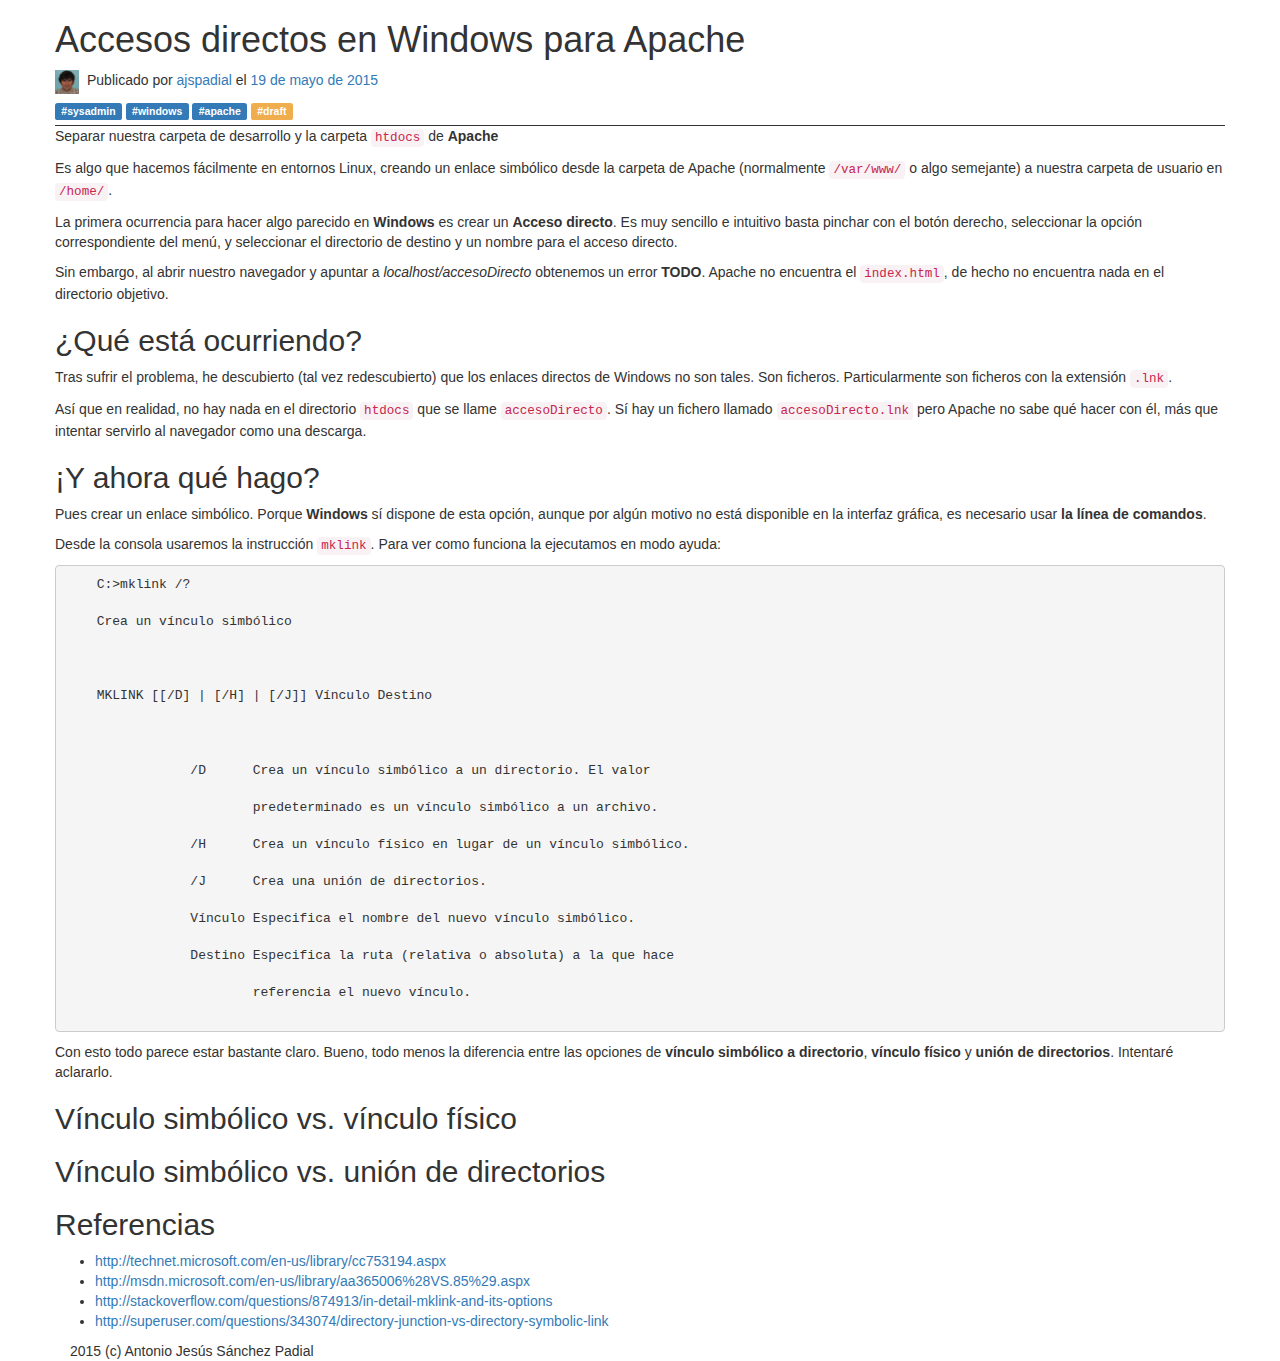
<file: article/2015/05/19/1/apache-windows-y-accesos-directos.html>
<html lang="es">
  <head>
    <meta charset="utf-8">
    <title>ajspadial ::: Accesos directos en Windows para Apache</title>
    <link rel="stylesheet" href="https://maxcdn.bootstrapcdn.com/bootstrap/3.3.4/css/bootstrap.min.css">
    <link rel="stylesheet" href="/css/main.css">
    <link rel="icon" href="/img/ajspadial.jpg">
  </head>
  <body>
    <div class="container">
      <div class="row">
	<article class="h-entry">
        <div class="header">
          <h1 class="p-name">Accesos directos en Windows para Apache</h1>
          <img class="u-photo picture" src="/img/ajspadial.jpg"><p>Publicado por <a class="p-author h-card" href="/">ajspadial</a> el <a class="u-url" href="/article/2015/05/19/1/apache-windows-y-accesos-directos"><time class="dt-published" datetime="2015-05-19 12:00">19 de mayo de 2015</time></a></p>
          <span class="label label-primary p-category">#sysadmin</span>
          <span class="label label-primary p-category">#windows</span>
          <span class="label label-primary p-category">#apache</span>
          <span class="label label-warning p-category">#draft</span>
        </div>
        <div class="md-col-12 e-content">
          <p>Separar nuestra carpeta de desarrollo y la carpeta <code>htdocs</code> de <strong>Apache</strong></p>
          <p>Es algo que hacemos fácilmente en entornos Linux, creando un enlace simbólico desde la carpeta de Apache (normalmente <code>/var/www/</code> o algo semejante) a nuestra carpeta de usuario en <code>/home/</code>.</p> 
          <p>La primera ocurrencia para hacer algo parecido en <strong>Windows</strong> es crear un <strong>Acceso directo</strong>. Es muy sencillo e intuitivo basta pinchar con el botón derecho, seleccionar la opción correspondiente del menú, y seleccionar el directorio de destino y un nombre para el acceso directo.</p>
          <p>Sin embargo, al abrir nuestro navegador y apuntar a <em>localhost/accesoDirecto</em> obtenemos un error <strong>TODO</strong>. Apache no encuentra el <code>index.html</code>, de hecho no encuentra nada en el directorio objetivo.</p>
          <h2>¿Qué está ocurriendo?</h2>
          <p>Tras sufrir el problema, he descubierto (tal vez redescubierto) que los enlaces directos de Windows no son tales. Son ficheros. Particularmente son ficheros con la extensión <code>.lnk</code>.</p>
          <p>Así que en realidad, no hay nada en el directorio <code>htdocs</code> que se llame <code>accesoDirecto</code>. Sí hay un fichero llamado <code>accesoDirecto.lnk</code> pero Apache no sabe qué hacer con él, más que intentar servirlo al navegador como una descarga.</p>
          <h2>¡Y ahora qué hago?</h2>
          <p>Pues crear un enlace simbólico. Porque <strong>Windows</strong> sí dispone de esta opción, aunque por algún motivo no está disponible en la interfaz gráfica, es necesario usar <strong>la línea de comandos</strong>.</p>
          <p>Desde la consola usaremos la instrucción <code>mklink</code>. Para ver como funciona la ejecutamos en modo ayuda:</p>

<pre class="code cli-output">
    C:>mklink /?<br>
    Crea un vínculo simbólico<br>
    <br>
    MKLINK [[/D] | [/H] | [/J]] Vínculo Destino<br>
    <br>
   	&Tab;/D&Tab;Crea un vínculo simbólico a un directorio. El valor<br>
	&Tab;&Tab;predeterminado es un vínculo simbólico a un archivo.<br>
	&Tab;/H&Tab;Crea un vínculo físico en lugar de un vínculo simbólico.<br>
	&Tab;/J&Tab;Crea una unión de directorios.<br>
	&Tab;Vínculo&Tab;Especifica el nombre del nuevo vínculo simbólico.<br>
	&Tab;Destino&Tab;Especifica la ruta (relativa o absoluta) a la que hace<br>
	&Tab;&Tab;referencia el nuevo vínculo.<br>
</pre>

          <p>Con esto todo parece estar bastante claro. Bueno, todo menos la diferencia
entre las opciones de <strong>vínculo simbólico a directorio</strong>, <strong>vínculo físico</strong> y
<strong>unión de directorios</strong>. Intentaré aclararlo.</p>

          <h2>Vínculo simbólico vs. vínculo físico</h2>

          <h2> Vínculo simbólico vs. unión de directorios</h2>

          <h2> Referencias</h2>
          <ul>
            <li><a href="http://technet.microsoft.com/en-us/library/cc753194.aspx">http://technet.microsoft.com/en-us/library/cc753194.aspx</a>
            <li><a href="http://msdn.microsoft.com/en-us/library/aa365006%28VS.85%29.aspx">http://msdn.microsoft.com/en-us/library/aa365006%28VS.85%29.aspx</a>
            <li><a href="http://stackoverflow.com/questions/874913/in-detail-mklink-and-its-options">http://stackoverflow.com/questions/874913/in-detail-mklink-and-its-options</a>
            <li><a href="http://superuser.com/questions/343074/directory-junction-vs-directory-symbolic-link">http://superuser.com/questions/343074/directory-junction-vs-directory-symbolic-link</a>
          </ul>
        </div>
      </div>
      </article>
      <footer>
        2015 (c) Antonio Jesús Sánchez Padial
      </footer>
    </div> 
    <script src="https://maxcdn.bootstrapcdn.com/bootstrap/3.3.4/js/bootstrap.min.js"></script>
</body>
</html>
</file>
<file: css/main.css>
.picture {
  float: left;
  height: 75px;
  vertical-align: bottom;
  margin-right: 30px;
}

article .picture {
  height: 24px;
  margin-right: 8px;
}

.header {
  padding-bottom: 5px;
  border-bottom: 1px solid;
}
</file>
<file: 2024/site_libs/quarto-html/tippy.css>
.tippy-box[data-animation=fade][data-state=hidden]{opacity:0}[data-tippy-root]{max-width:calc(100vw - 10px)}.tippy-box{position:relative;background-color:#333;color:#fff;border-radius:4px;font-size:14px;line-height:1.4;white-space:normal;outline:0;transition-property:transform,visibility,opacity}.tippy-box[data-placement^=top]>.tippy-arrow{bottom:0}.tippy-box[data-placement^=top]>.tippy-arrow:before{bottom:-7px;left:0;border-width:8px 8px 0;border-top-color:initial;transform-origin:center top}.tippy-box[data-placement^=bottom]>.tippy-arrow{top:0}.tippy-box[data-placement^=bottom]>.tippy-arrow:before{top:-7px;left:0;border-width:0 8px 8px;border-bottom-color:initial;transform-origin:center bottom}.tippy-box[data-placement^=left]>.tippy-arrow{right:0}.tippy-box[data-placement^=left]>.tippy-arrow:before{border-width:8px 0 8px 8px;border-left-color:initial;right:-7px;transform-origin:center left}.tippy-box[data-placement^=right]>.tippy-arrow{left:0}.tippy-box[data-placement^=right]>.tippy-arrow:before{left:-7px;border-width:8px 8px 8px 0;border-right-color:initial;transform-origin:center right}.tippy-box[data-inertia][data-state=visible]{transition-timing-function:cubic-bezier(.54,1.5,.38,1.11)}.tippy-arrow{width:16px;height:16px;color:#333}.tippy-arrow:before{content:"";position:absolute;border-color:transparent;border-style:solid}.tippy-content{position:relative;padding:5px 9px;z-index:1}
</file>
<file: 2024/site_libs/quarto-html/quarto-syntax-highlighting.css>
/* quarto syntax highlight colors */
:root {
  --quarto-hl-ot-color: #003B4F;
  --quarto-hl-at-color: #657422;
  --quarto-hl-ss-color: #20794D;
  --quarto-hl-an-color: #5E5E5E;
  --quarto-hl-fu-color: #4758AB;
  --quarto-hl-st-color: #20794D;
  --quarto-hl-cf-color: #003B4F;
  --quarto-hl-op-color: #5E5E5E;
  --quarto-hl-er-color: #AD0000;
  --quarto-hl-bn-color: #AD0000;
  --quarto-hl-al-color: #AD0000;
  --quarto-hl-va-color: #111111;
  --quarto-hl-bu-color: inherit;
  --quarto-hl-ex-color: inherit;
  --quarto-hl-pp-color: #AD0000;
  --quarto-hl-in-color: #5E5E5E;
  --quarto-hl-vs-color: #20794D;
  --quarto-hl-wa-color: #5E5E5E;
  --quarto-hl-do-color: #5E5E5E;
  --quarto-hl-im-color: #00769E;
  --quarto-hl-ch-color: #20794D;
  --quarto-hl-dt-color: #AD0000;
  --quarto-hl-fl-color: #AD0000;
  --quarto-hl-co-color: #5E5E5E;
  --quarto-hl-cv-color: #5E5E5E;
  --quarto-hl-cn-color: #8f5902;
  --quarto-hl-sc-color: #5E5E5E;
  --quarto-hl-dv-color: #AD0000;
  --quarto-hl-kw-color: #003B4F;
}

/* other quarto variables */
:root {
  --quarto-font-monospace: SFMono-Regular, Menlo, Monaco, Consolas, "Liberation Mono", "Courier New", monospace;
}

pre > code.sourceCode > span {
  color: #003B4F;
}

code span {
  color: #003B4F;
}

code.sourceCode > span {
  color: #003B4F;
}

div.sourceCode,
div.sourceCode pre.sourceCode {
  color: #003B4F;
}

code span.ot {
  color: #003B4F;
  font-style: inherit;
}

code span.at {
  color: #657422;
  font-style: inherit;
}

code span.ss {
  color: #20794D;
  font-style: inherit;
}

code span.an {
  color: #5E5E5E;
  font-style: inherit;
}

code span.fu {
  color: #4758AB;
  font-style: inherit;
}

code span.st {
  color: #20794D;
  font-style: inherit;
}

code span.cf {
  color: #003B4F;
  font-style: inherit;
}

code span.op {
  color: #5E5E5E;
  font-style: inherit;
}

code span.er {
  color: #AD0000;
  font-style: inherit;
}

code span.bn {
  color: #AD0000;
  font-style: inherit;
}

code span.al {
  color: #AD0000;
  font-style: inherit;
}

code span.va {
  color: #111111;
  font-style: inherit;
}

code span.bu {
  font-style: inherit;
}

code span.ex {
  font-style: inherit;
}

code span.pp {
  color: #AD0000;
  font-style: inherit;
}

code span.in {
  color: #5E5E5E;
  font-style: inherit;
}

code span.vs {
  color: #20794D;
  font-style: inherit;
}

code span.wa {
  color: #5E5E5E;
  font-style: italic;
}

code span.do {
  color: #5E5E5E;
  font-style: italic;
}

code span.im {
  color: #00769E;
  font-style: inherit;
}

code span.ch {
  color: #20794D;
  font-style: inherit;
}

code span.dt {
  color: #AD0000;
  font-style: inherit;
}

code span.fl {
  color: #AD0000;
  font-style: inherit;
}

code span.co {
  color: #5E5E5E;
  font-style: inherit;
}

code span.cv {
  color: #5E5E5E;
  font-style: italic;
}

code span.cn {
  color: #8f5902;
  font-style: inherit;
}

code span.sc {
  color: #5E5E5E;
  font-style: inherit;
}

code span.dv {
  color: #AD0000;
  font-style: inherit;
}

code span.kw {
  color: #003B4F;
  font-style: inherit;
}

.prevent-inlining {
  content: "</";
}

/*# sourceMappingURL=debc5d5d77c3f9108843748ff7464032.css.map */
</file>
<file: 2024/styles.css>
/* css styles */

a:hover {
    text-decoration: overline;
    color: #423e1a;
}

.current-menu {
    text-decoration: overline;
}
</file>
